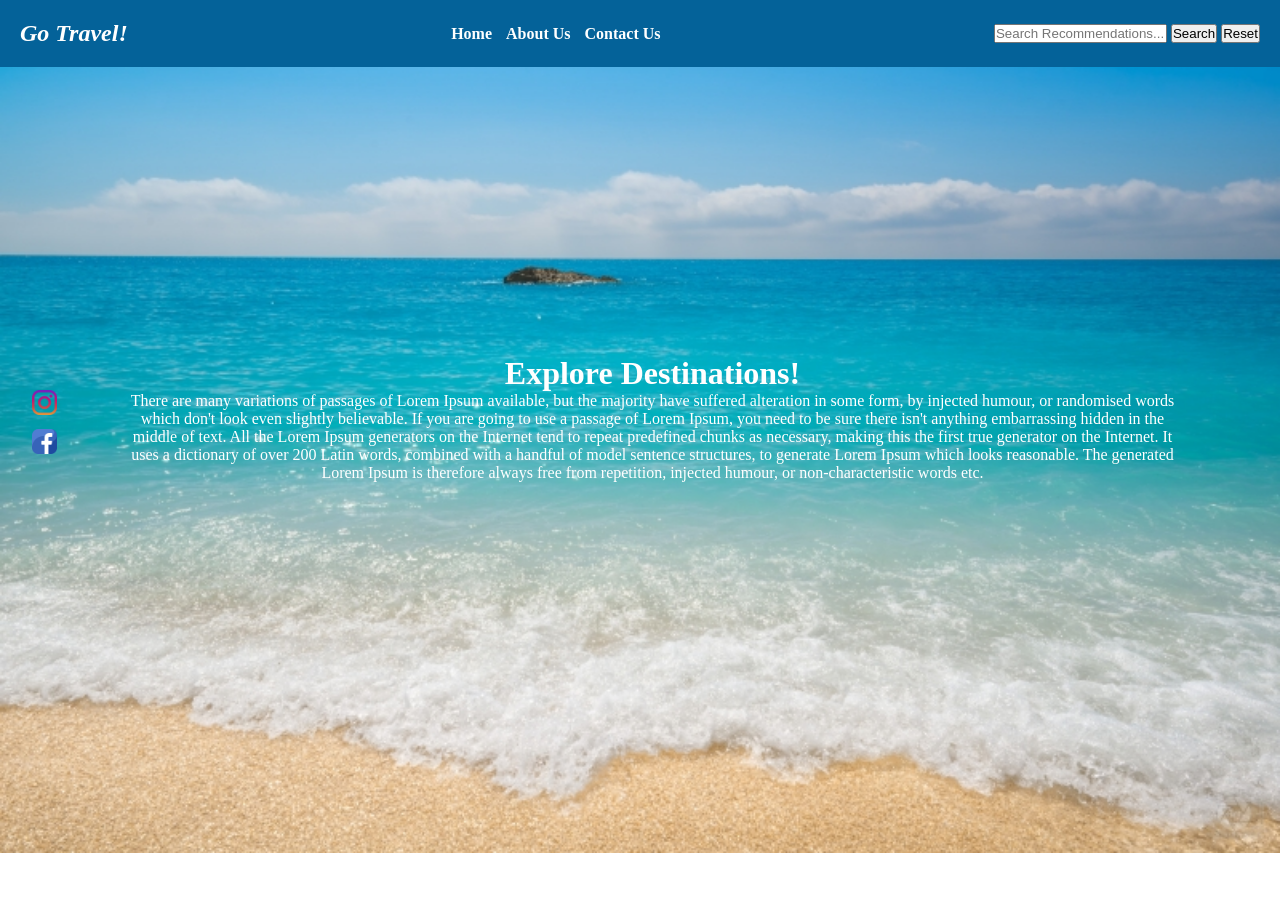
<file: index.html>
<!DOCTYPE html>
<html lang="en">
<head>
    <meta charset="UTF-8">
    <meta name="viewport" content="width=device-width, initial-scale=1.0">
    <link rel="stylesheet" href="travel_recommendation.css">
    <title>Go Travel</title>
</head>
<body>
    <nav><h1>Go Travel!</h1>
        <ul>
            <li><a href="./travel_recommendation.html" id="home">Home</a></li>
            <li><a href="./about.html" id="about">About Us</a></li>
            <li><a href="./contact.html" id="contact">Contact Us</a></li>
        </ul>

        <div class="search-bar">
            <input type="text" id="searchInput" placeholder="Search Recommendations...">
            <button id="searchBtn">Search</button>
            <button id="resetBtn">Reset</button>
        </div>
    </nav>
    <div id="homeContent">
        <div id="socials">
            <ul>
                <li><a href="#" title="instagram icon"><img class="socialIcons" src="Images/instagram.png" alt="Instagram"></a></li>
                <li><a href="#" title="facebook icon"><img class="socialIcons" src="Images/facebook.png" alt="Facebook"></a></li>
            </ul>
        </div>
        <div id="home_intro">
            <h1 id="introTitle">Explore Destinations!</h1>
            <p id="introDescription">There are many variations of passages of Lorem Ipsum available, but the majority have suffered alteration in some form, by injected humour, or randomised words which don't look even slightly believable. If you are going to use a passage of Lorem Ipsum, you need to be sure there isn't anything embarrassing hidden in the middle of text. All the Lorem Ipsum generators on the Internet tend to repeat predefined chunks as necessary, making this the first true generator on the Internet. It uses a dictionary of over 200 Latin words, combined with a handful of model sentence structures, to generate Lorem Ipsum which looks reasonable. The generated Lorem Ipsum is therefore always free from repetition, injected humour, or non-characteristic words etc.</p>
        </div>
    </div>
    <div id="searchedResults">
    </div>
    <script src="travel_recommendation.js"></script>
</body>
</html>
</file>
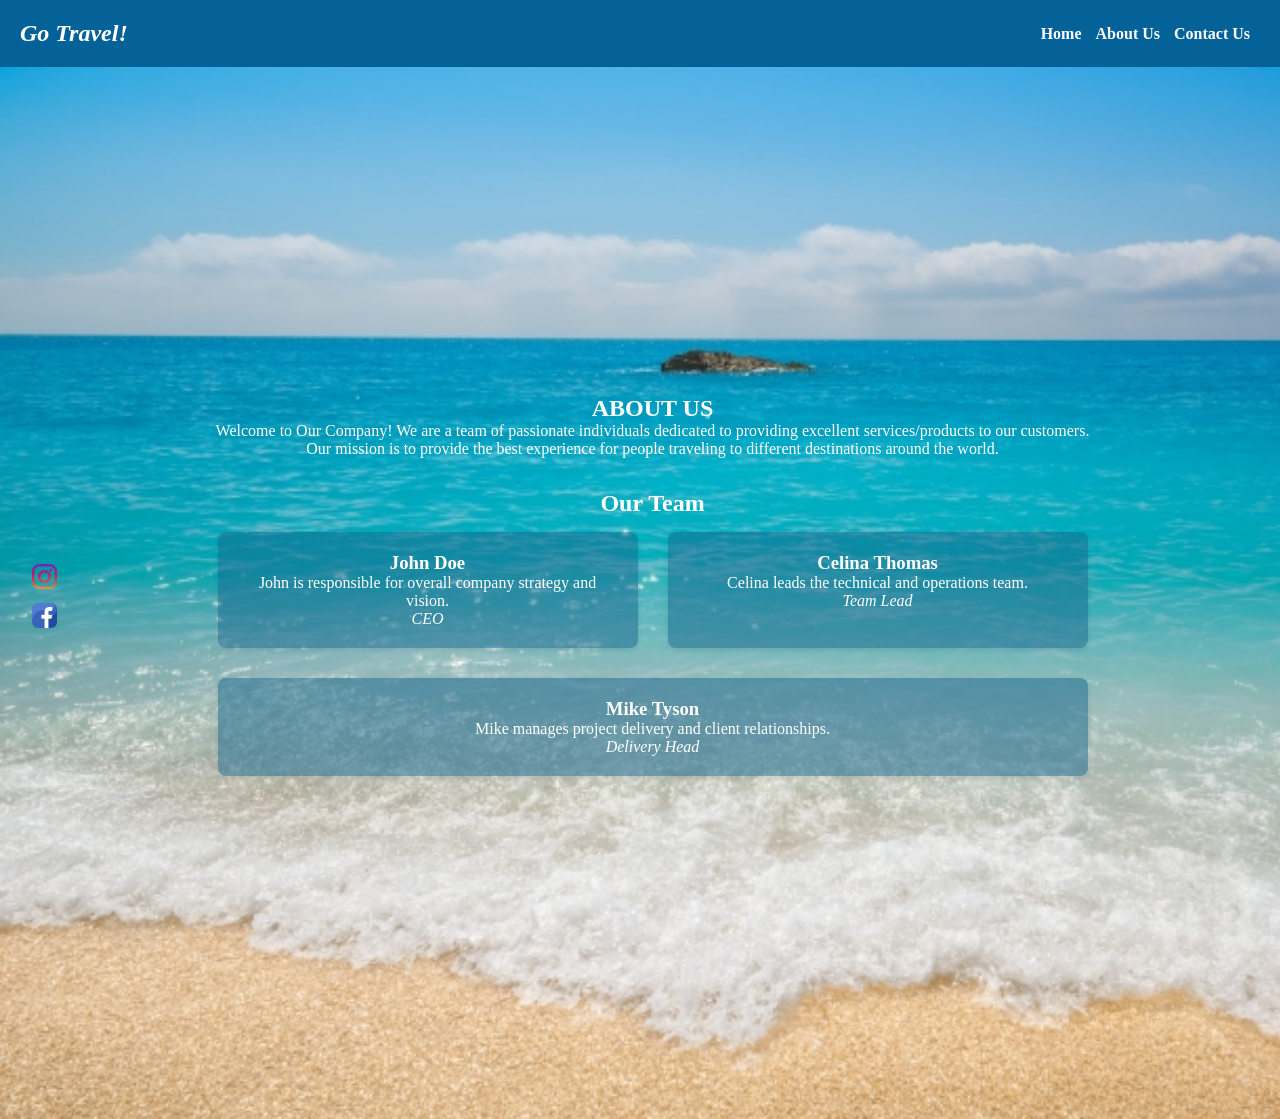
<file: about.html>
<!DOCTYPE html>
<html lang="en">
<head>
    <meta charset="UTF-8">
    <meta name="viewport" content="width=device-width, initial-scale=1.0">
    <link rel="stylesheet" href="travel_recommendation.css">
    <title>Go Travel - About Us</title>
</head>
<body>
    <nav><h1>Go Travel!</h1>
        <ul>
            <li><a href="./travel_recommendation.html" id="home">Home</a></li>
            <li><a href="./about.html" id="about">About Us</a></li>
            <li><a href="./contact.html" id="contact">Contact Us</a></li>
        </ul>
    </nav>
    <div id="aboutContent">
        <div id="socials">
            <ul>
                <li><a href="#" title="instagram icon"><img class="socialIcons" src="Images/instagram.png" alt="Instagram"></a></li>
                <li><a href="#" title="facebook icon"><img class="socialIcons" src="Images/facebook.png" alt="Facebook"></a></li>
            </ul>
        </div>
        <div id="aboutMain">
            <!-- About Us Section -->
            <h2>ABOUT US</h2>
            <p>
                Welcome to Our Company! We are a team of passionate individuals dedicated to providing
                excellent services/products to our customers. Our mission is to provide the best experience
                for people traveling to different destinations around the world.
            </p>
            
            <h2 id="ourTeam">Our Team</h2>
            <div class="team-row">
                <article class="team-member">
                    <h3>John Doe</h3>
                    <p>John is responsible for overall company strategy and vision.</p>
                    <p><em>CEO</em></p>
                </article>
                
                <article class="team-member">
                    <h3>Celina Thomas</h3>
                    <p>Celina leads the technical and operations team.</p>
                    <p><em>Team Lead</em></p>
                </article>
                
                <article class="team-member">
                    <h3>Mike Tyson</h3>
                    <p>Mike manages project delivery and client relationships.</p>
                    <p><em>Delivery Head</em></p>
                </article>
            </div>
        </div>
    </div>
</body>
</html>
</file>
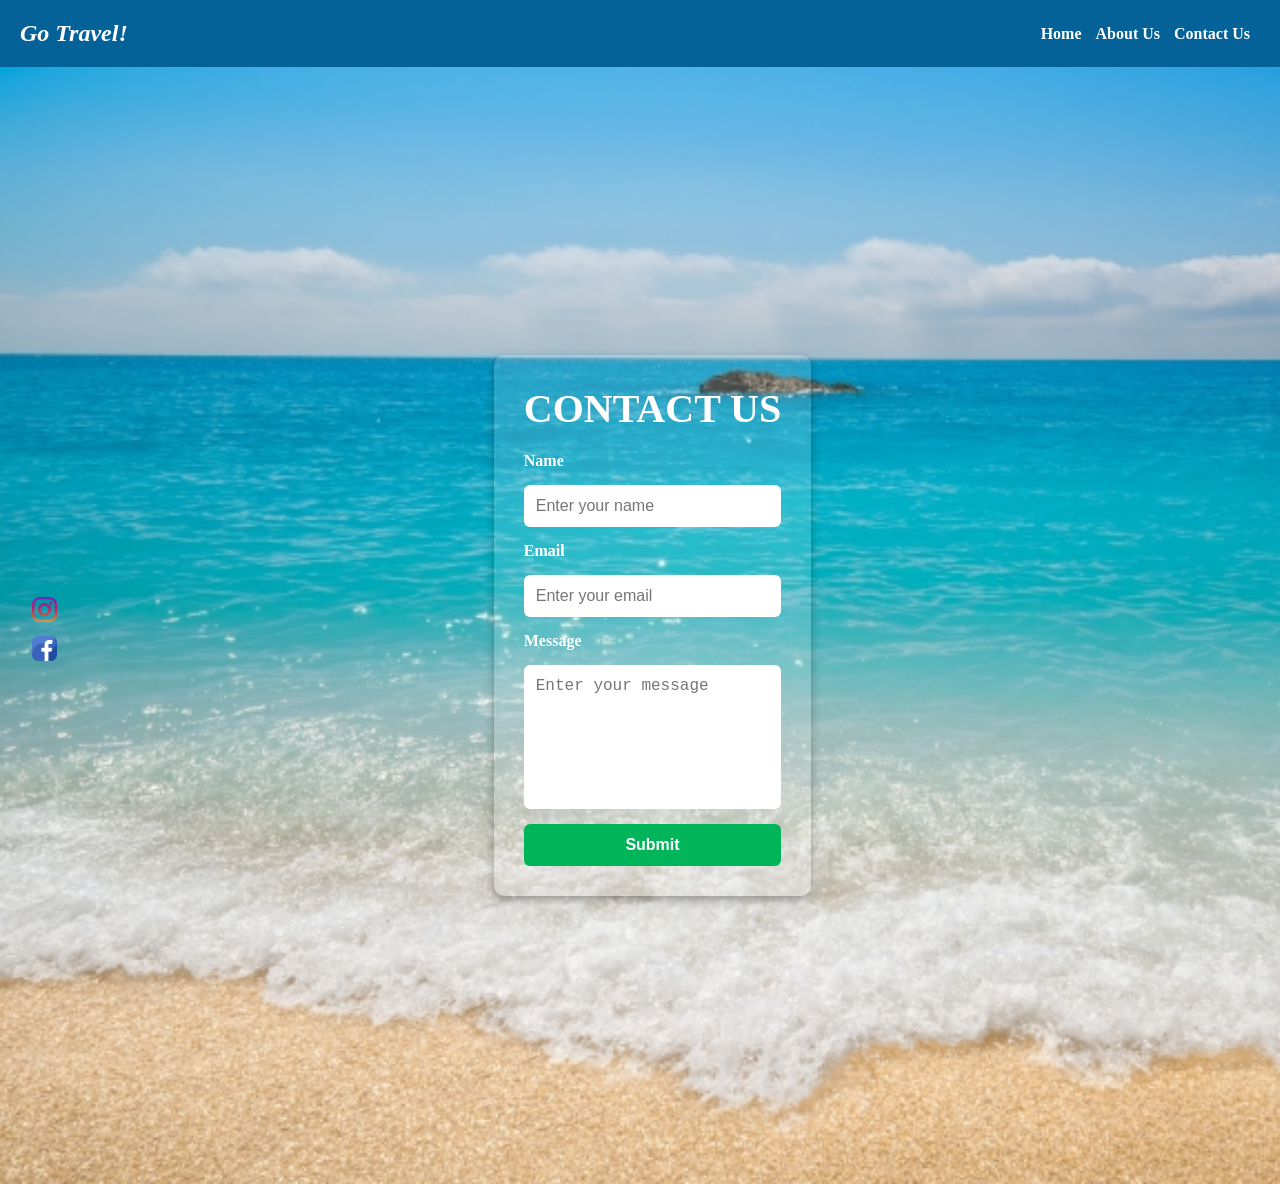
<file: contact.html>
<!DOCTYPE html>
<html lang="en">
<head>
    <meta charset="UTF-8">
    <meta name="viewport" content="width=device-width, initial-scale=1.0">
    <link rel="stylesheet" href="travel_recommendation.css">
    <title>Go Travel - Contact</title>
</head>
<body>
    <nav><h1>Go Travel!</h1>
        <ul>
            <li><a href="./travel_recommendation.html" id="home">Home</a></li>
            <li><a href="./about.html" id="about">About Us</a></li>
            <li><a href="./contact.html" id="contact">Contact Us</a></li>
        </ul>
    </nav>
    <div id="contactContent">
        <div id="socials">
                <ul>
                    <li><a href="#" title="instagram icon"><img class="socialIcons" src="Images/instagram.png" alt="Instagram"></a></li>
                    <li><a href="#" title="facebook icon"><img class="socialIcons" src="Images/facebook.png" alt="Facebook"></a></li>
                </ul>
            </div>
        <div id="contactContainer">
            <h2>CONTACT US</h2>
    
            <form id="contactForm">
                <label for="name">Name</label>
                <input type="text" id="name" placeholder="Enter your name">
    
                <label for="email">Email</label>
                <input type="email" id="email" placeholder="Enter your email">
    
                <label for="message">Message</label>
                <textarea id="message" placeholder="Enter your message"></textarea>
    
                <button type="submit" id="submitBtn">Submit</button>
            </form>
        </div>
    </div>
</body>
</html>
</file>
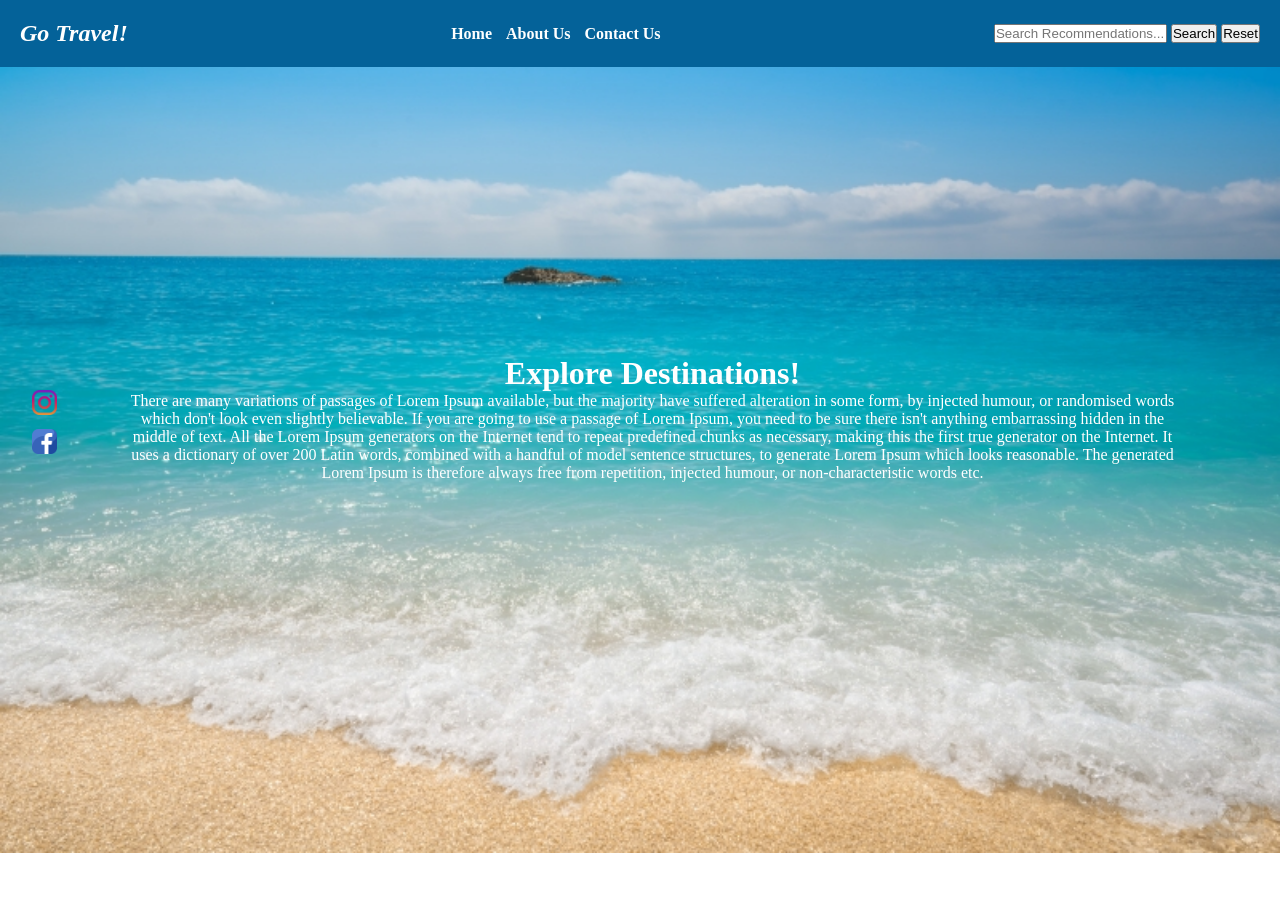
<file: travel_recommendation.html>
<!DOCTYPE html>
<html lang="en">
<head>
    <meta charset="UTF-8">
    <meta name="viewport" content="width=device-width, initial-scale=1.0">
    <link rel="stylesheet" href="travel_recommendation.css">
    <title>Go Travel</title>
</head>
<body>
    <nav><h1>Go Travel!</h1>
        <ul>
            <li><a href="./travel_recommendation.html" id="home">Home</a></li>
            <li><a href="./about.html" id="about">About Us</a></li>
            <li><a href="./contact.html" id="contact">Contact Us</a></li>
        </ul>

        <div class="search-bar">
            <input type="text" id="searchInput" placeholder="Search Recommendations...">
            <button id="searchBtn">Search</button>
            <button id="resetBtn">Reset</button>
        </div>
    </nav>
    <div id="homeContent">
        <div id="socials">
            <ul>
                <li><a href="#" title="instagram icon"><img class="socialIcons" src="Images/instagram.png" alt="Instagram"></a></li>
                <li><a href="#" title="facebook icon"><img class="socialIcons" src="Images/facebook.png" alt="Facebook"></a></li>
            </ul>
        </div>
        <div id="home_intro">
            <h1 id="introTitle">Explore Destinations!</h1>
            <p id="introDescription">There are many variations of passages of Lorem Ipsum available, but the majority have suffered alteration in some form, by injected humour, or randomised words which don't look even slightly believable. If you are going to use a passage of Lorem Ipsum, you need to be sure there isn't anything embarrassing hidden in the middle of text. All the Lorem Ipsum generators on the Internet tend to repeat predefined chunks as necessary, making this the first true generator on the Internet. It uses a dictionary of over 200 Latin words, combined with a handful of model sentence structures, to generate Lorem Ipsum which looks reasonable. The generated Lorem Ipsum is therefore always free from repetition, injected humour, or non-characteristic words etc.</p>
        </div>
    </div>
    <div id="searchedResults">
    </div>
    <script src="travel_recommendation.js"></script>
</body>
</html>
</file>
<file: travel_recommendation.css>
* {
    margin: 0;
    padding: 0;
}

body {
    background-image:url(Images/Beach_Background.jpg);
    background-repeat: no-repeat;
    background-size:cover;
}

nav {
    background-color: rgb(4, 98, 153);
    display: flex;
    align-items: center;
    padding: 20px;
    justify-content: space-between;
}

nav h1 {
    color: white;
    font-style: italic;
}

nav ul {
    list-style-type: none;
}

nav ul li {
    display: inline;
    margin-right: 10px;
}

nav a {
    text-decoration: none;
    color: white;
    font-weight: bold;
}

#homeContent {
    display: flex;
    flex-direction: row;
    justify-content: space-between;
    align-items: center;
    margin: 18rem 2rem;
}

#socials li { 
    list-style-type: none;
    margin-top: 10px;
}

#home_intro {
    text-align: center;
    display: flex;
    flex-direction: column;
    justify-content: space-between;
    color: white;
    margin: 0 4rem;
}

.socialIcons {
    width: 25px;
    height: 25px;
}

#aboutContent {
    display: flex;
    flex-direction: row;
    justify-content: space-between;
    align-items: center;
    margin: 18rem 2rem;
}

#aboutMain {
    max-width: 900px;
    margin: 40px auto;
    padding: 0 20px;
    text-align: center;
    color: white;
}

#ourTeam {
    margin-top: 2rem;
}

.team-member {
    background-color: rgba(23, 104, 141, 0.5);
    padding: 20px;
    border-radius: 8px;
    box-shadow: 0 2px 5px rgba(0,0,0,0.1);
    margin: 15px;
    flex: 1;
    min-width: 250px;
  }

.team-row {
    display: flex;
    justify-content: space-between;
    flex-wrap: wrap;
}

#contactContent {
    display: flex;
    flex-direction: row;
    justify-content: space-between;
    align-items: center;
    margin: 18rem 2rem;
}

#contactContainer {
    margin: auto;
    background: rgba(255, 255, 255, 0.15);
    padding: 30px;
    border-radius: 10px;
    color: white;
    text-align: center;
    box-shadow: 0 4px 10px rgba(0,0,0,0.3);
}

#contactContainer h2 {
    font-size: 2.5rem;
    margin-bottom: 20px;
    font-weight: bold;
}

#contactForm {
    display: flex;
    flex-direction: column;
    gap: 15px;
}

#contactForm label {
    text-align: left;
    font-weight: bold;
    font-size: 1rem;
}

#contactForm input,
#contactForm textarea {
    padding: 12px;
    border-radius: 6px;
    border: none;
    font-size: 1rem;
}

#contactForm textarea {
    height: 120px;
    resize: none;
}

#submitBtn {
    background-color: rgb(0, 180, 90);
    color: white;
    padding: 12px;
    border: none;
    border-radius: 6px;
    font-size: 1rem;
    font-weight: bold;
    cursor: pointer;
}

#submitBtn:hover {
    background-color: rgb(0, 150, 75);
}

#results {
    width: 90%;
    margin: 40px auto;
    display: grid;
    grid-template-columns: repeat(auto-fit, minmax(260px, 1fr));
    gap: 25px;
    padding-bottom: 40px;
}

.result-card {
    background: rgba(253, 253, 253, 0.815);
    border-radius: 12px;
    padding: 15px;
    text-align: center;
}

.result-card:hover {
    transform: translateY(-6px);
    box-shadow: 0 8px 18px rgba(0,0,0,0.25);
}

.result-card img {
    width: 75%;
    height: 300px;
    border-radius: 10px;
    margin-bottom: 12px;
}

.result-card h3 {
    margin: 10px 0;
    font-size: 1rem;
    color: black;
}

.result-card p {
    font-size: 1rem;
    color: black;
}
</file>
